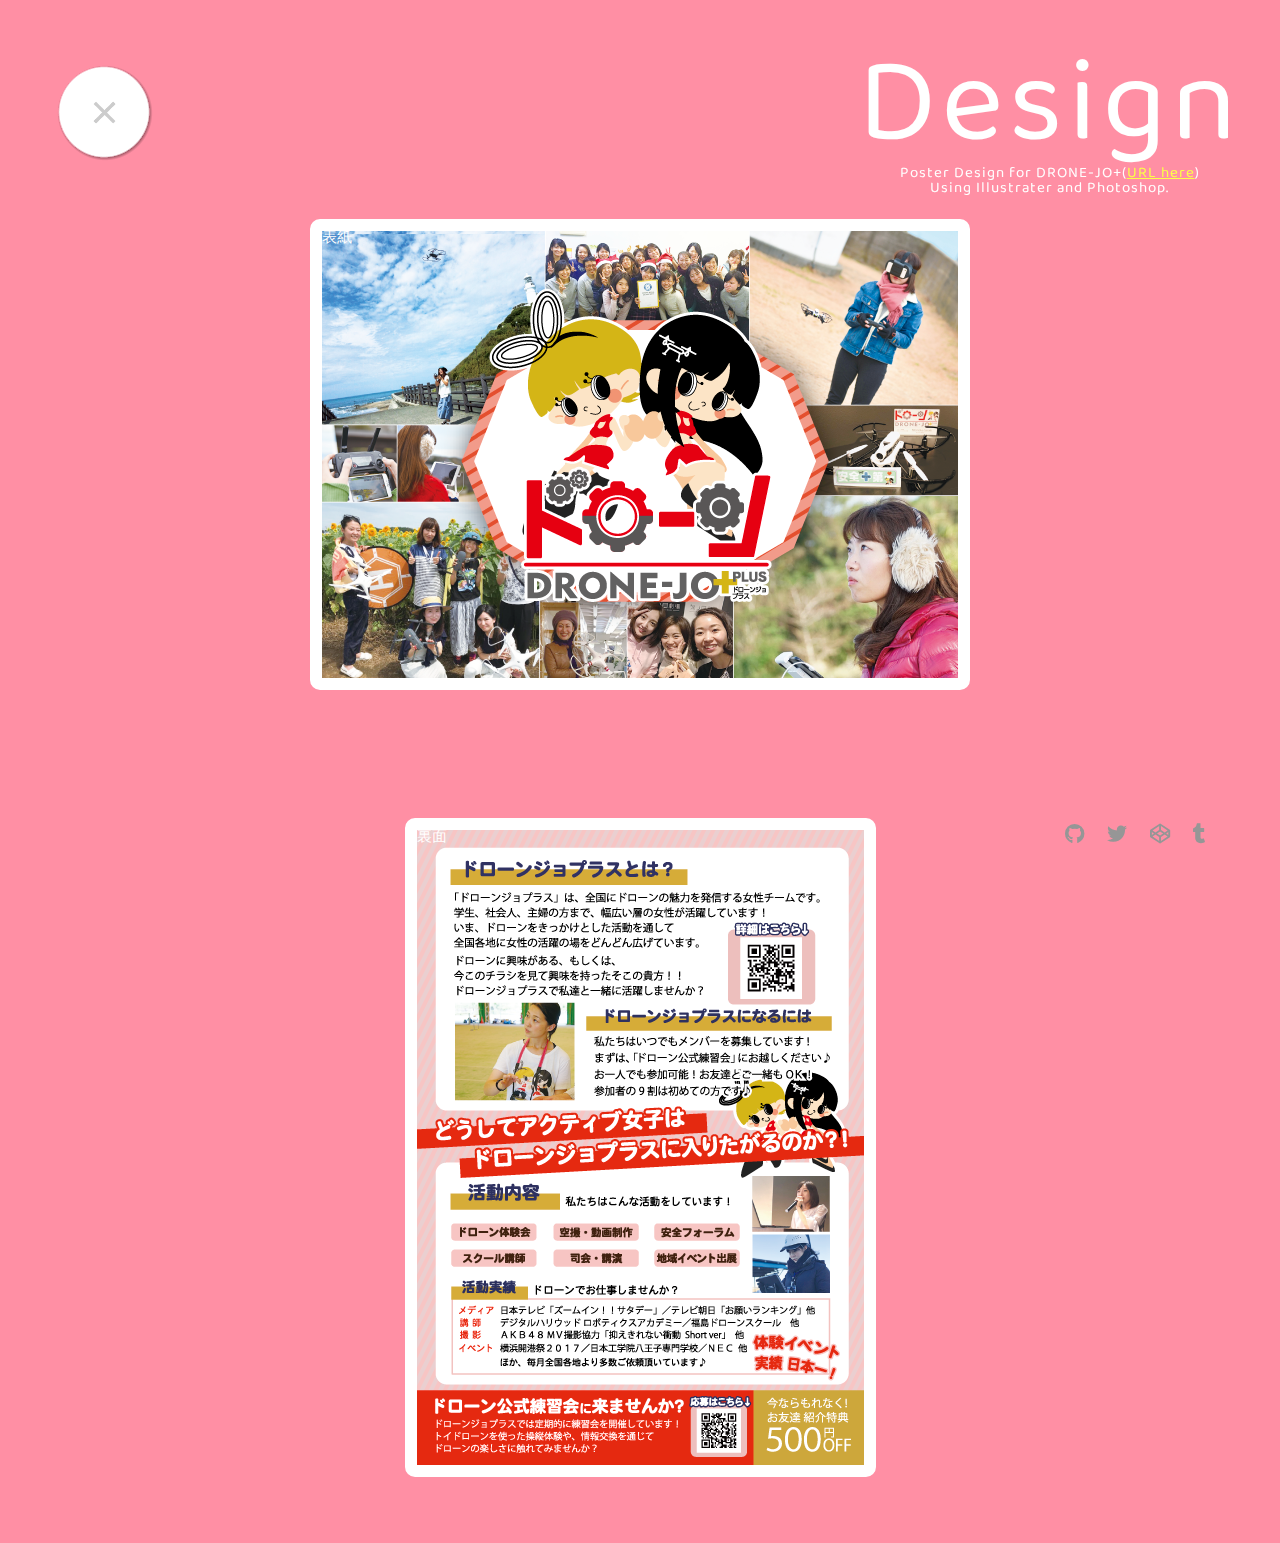
<file: works/works/works4/index.html>
<!DOCTYPE html>
<html lang="ja">
<head>
	<!--common-->
		<meta charset="UTF-8">
		<meta name="Description" content="ミズホのポートフォリオサイト。Portfolio by Mizuho who aims to be a interactive engineer">
		<meta name="viewport" content="width=device-width, user-scalable=no, initial-scale=1, maximum-scale=1">
		<title>Mizuho PORTFOLIO SITE</title>

		<!--css	-->
			<link href="https://use.fontawesome.com/releases/v5.0.6/css/all.css" rel="stylesheet">
			<link href="https://fonts.googleapis.com/css?family=Open+Sans|Baloo|Fredoka+One" rel="stylesheet">
			<link rel="stylesheet" href="../../../common/css/reset.css">
			<link rel="stylesheet" href="../../../common/css/desktop.css">
			<link rel="stylesheet" href="../../../common/css/modal.css">
			<link rel="stylesheet" href="https://use.fontawesome.com/releases/v5.0.6/css/all.css">

<!---JS--->
		<script type="text/javascript" src="https://cdnjs.cloudflare.com/ajax/libs/jquery/3.1.0/jquery.min.js"></script>

		<!--作品用------>
		<link href="mycss.css" type="text/css" rel="stylesheet"></link>
</head>

<body class=" worksworks fadein">

	<div class = "main">
		<!-- #menu-->
		<nav class="menu">
			<input type="checkbox" href="#" class="menu-open" name="menu-open" id="menu-open"/>
			<label class="menu-open-button" for="menu-open">
				<span class="hamburger hamburger-1 worksham"></span>
				<span class="hamburger hamburger-2 worksham"></span>
				<span class="hamburger hamburger-3 worksham"></span>
			</label>
		</nav>
	<script>
		$(function() {
				$('.menu-open').click(function() {
						location.href = "../../works.html";
				});
		});
	</script>


	<!-- #title-->
	<div class= "title-play-container title-worksworks" style="color:#fff; z-index:1;">
				<h1>Design</h1>
				<h2>Poster Design for DRONE-JO+(<a href="https://twitter.com/drone_girls?lang=ja">URL here</a>)<br>Using Illustrater and Photoshop.</h2>
	</div>
	<!-- #share-->
	<div class="prf-container-play prf-container" style="z-index:1;">
		<a target="_blank" href="http://" class="GitHub"><i class="fab fa-github"></i></a>
		<a target="_blank" href="http://" class="Twitter"><i class="fab fa-twitter"></i></a>
		<a target="_blank" href="http://" class="CodePen"><i class="fab fa-codepen"></i></a>
		<a target="_blank" href="http://" class="Tumblr"><i class="fab fa-tumblr"></i></a>
	</div>

			<ul>
				<li>表紙</li>
				<li>裏面</li>
			</ul>


		</div>

	<!-- filters / ハンバーガーメニューのsvgアニメーション設定-->
	<svg xmlns="http://www.w3.org/2000/svg" version="1.1">
	    <defs>
	      <filter id="shadowed-goo">
	          <feGaussianBlur in="SourceGraphic" result="blur" stdDeviation="10" />
	          <feColorMatrix in="blur" mode="matrix" values="1 0 0 0 0  0 1 0 0 0  0 0 1 0 0  0 0 0 18 -7" result="goo" />
	          <feGaussianBlur in="goo" stdDeviation="3" result="shadow" />
	          <feColorMatrix in="shadow" mode="matrix" values="0 0 0 0 0  0 0 0 0 0  0 0 0 0 0  0 0 0 1 -0.2" result="shadow" />
	          <feOffset in="shadow" dx="1" dy="1" result="shadow" />
	          <feComposite in2="shadow" in="goo" result="goo" />
	          <feComposite in2="goo" in="SourceGraphic" result="mix" />
	      </filter>
	      <filter id="goo">
	          <feGaussianBlur in="SourceGraphic" result="blur" stdDeviation="10" />
	          <feColorMatrix in="blur" mode="matrix" values="1 0 0 0 0  0 1 0 0 0  0 0 1 0 0  0 0 0 18 -7" result="goo" />
	          <feComposite in2="goo" in="SourceGraphic" result="mix" />
	      </filter>
	    </defs>
	</svg>


</body>
</html>
</file>
<file: common/css/desktop.css>
@charset "UTF-8";

*, *:before, *:after {
    box-sizing: inherit;
    margin: 0;
    padding: 0;
    border-collapse: inherit;
    top: 0;
    line-height: 1;
}
a {
  color: inherit;
}

html{
  font-size:15px;
}
/*-----body-------*/
/*-----ページ遷移が滑らかに行くよう白色に遷移するようアニメーション-------*/
body {
    position: relative;
    width: 100%;
    height: 100%;
    overflow: hidden;
    background-color:#fff;
    color:#fff;
}
body.desktop {
    /*background-color: #b0f6fc;*/
    animation: desktop 1.00s cubic-bezier(0.165, 0.84, 0.44, 1) forwards;
  }
body.play_page {
    /*background-color: #ffec84;*/
    background-color: #fff;
    animation: playpage 1.00s cubic-bezier(0.165, 0.84, 0.44, 1) forwards;
  }
body.works_page {
    background-color: #070777;
    animation: workspage 2.00s cubic-bezier(0.165, 0.84, 0.44, 1) forwards;
  }
body.desktop.fadeout {
      animation: desktopfade 1.00s cubic-bezier(0.165, 0.84, 0.44, 1) forwards;
  }
body.play_page.fadeout {
      animation: playpagefade 1.00s cubic-bezier(0.165, 0.84, 0.44, 1) forwards;
  }
body.works_page.fadeout {
      animation: workspagefade 0.30s cubic-bezier(0.165, 0.84, 0.44, 1) forwards;
  }
@keyframes desktop {
    0% {
    }
    100% {
    background-color: #b0f6fc;
    }
  }
@keyframes playpage {
    0% {
    background-color:#fff;
    }
    100% {
      background-color: #fff;
    }
  }
@keyframes workspage {
    0% {
    background-color:#fff;
    }
    100% {
    background-color: #070777;
    }
  }
@keyframes desktopfade {
    0% {
    background-color: #b0f6fc;
    }
    100% {
    background-color: #fff;
    }
  }
@keyframes playpagefade {
    0% {
    background-color: #ffec84;
    }
    100% {
    background-color: #fff;
    }
  }
@keyframes workspagefade {
    0% {
    background-color: #070777;
    }
    100% {
    background-color: #fff;
    }
  }
/*-----△ページアニメーションおしまい△-------*/

canvas{
  position:fixed;
  top:0; left:0; width:100vw; height:100%;
  z-index:-1;
  overflow:hidden;
}
#canvas{
top:0; left:0; width:100vw; height:100%;
overflow:hidden;
}
.works_page canvas{
  opacity:0.8;
}
/*▼▼▼▼▼▼▼▼▼▼▼▼▼▼▼▼▼▼▼▼▼▼▼▼▼▼▼▼▼▼▼▼▼▼▼▼▼▼▼▼▼▼▼▼▼▼▼▼▼▼▼▼▼▼▼▼▼▼▼▼▼▼▼▼▼▼▼▼▼▼▼▼▼▼▼▼▼▼▼▼▼▼▼▼*/
/*---------------------------common_item------------------------------*/
/*----------profile icon----------*/
.prf-container {
  text-align:center;
}
.prf-container a {
  display:inline-block;
  color: RGB(150,150,150);
  margin:10px 10px;
  font-size:20px;
  transition: color .3s ease-in-out;
}
.prf-container a:hover {
  color: #fff;
}
/*▼▼▼▼▼▼▼▼▼▼▼▼▼▼▼▼▼▼▼▼▼▼▼▼▼▼▼▼▼▼▼▼▼▼▼▼▼▼▼▼TOP▼▼▼▼▼▼▼▼▼▼▼▼▼▼▼▼▼▼▼▼▼▼▼▼▼▼▼▼▼▼▼▼▼▼▼▼▼▼▼▼▼▼▼▼*/
div.topmain{
  position:absolute;
  width:100vw;
  height:100%;
  top:0;
  left:0;
  display:flex;
  justify-content: center;
  align-items: center;
}
div.topcontainer{
  text-align:center;
  width: 100%;
  display:block;
  padding-top:10vh;
}
/*----------------SVG------------------*/
div.topcontainer svg{
  height:100%;
  width: 85vw;
  max-width:500px;
}
.random_anime {
    fill: none;
    stroke-dasharray: 3000;
    stroke-dashoffset: 3000;
    animation: DASH 4s ease-in 1s forwards;
    -webkit-animation: DASH 4s ease-in 1s forwards;
}
@keyframes DASH {
    0% {
        stroke-dashoffset: 3000;
        fill: rgba(255, 255, 255, 0);
    }
    50% {
        stroke-dashoffset: 2000;
        fill: rgba(255, 255, 255, 0.2);
    }
    70% {
        stroke-dashoffset: 1000;
        fill: rgba(255, 255, 255, 0.4);
        stroke:#fff;
    }
    100% {
        stroke-dashoffset: 0;
        fill: rgba(255, 255, 255, 1);
        stroke:#b0f6fc;
        stroke-width:1.3;
    }
}
/*----------------その他TOP------------------*/
div.title-container{
  position:relative;
  width: 100%;
  height:auto;
  display:inline-block;
}
div.title-container h1{
  font-size: 0px;
}
div.title-container h2{
  margin:10px auto 0 auto;
  font-size: 32px;
  letter-spacing: 2px;
  text-shadow:
      #b0f6fc 1.3px 1.3px 0, #b0f6fc -1.3px -1.3px 0,/*右下、左上*/
      #b0f6fc -1.3px 1.3px 0, #b0f6fc 1.3px -1.3px 0,/*右上、左下*/
      #b0f6fc 0px 1.3px 0, #b0f6fc  0 -1.3px 0,/*右、左*/
      #b0f6fc -1.3px 0 0, #b0f6fc 1.3px 0 0;/*上、下*/
}
div.title-container p{
  font-size: 20px;
  letter-spacing: 1px;
  text-shadow:
      #b0f6fc 1px 1px 0, #b0f6fc -1px -1px 0,/*右下、左上*/
      #b0f6fc -1px 1px 0, #b0f6fc 1px -1px 0,/*右上、左下*/
      #b0f6fc 0px 1px 0, #b0f6fc  0 -1px 0,/*右、左*/
      #b0f6fc -1px 0 0, #b0f6fc 1px 0 0;/*上、下*/
}
div.play-skip p{
  margin:30px auto 0 auto;
  color:#b0f6fc;
  font-size: 25px;
  letter-spacing: 1px;
  text-shadow:
      #fff 1px 1px 0, #fff -1px -1px 0,/*右下、左上*/
      #fff -1px 1px 0, #fff 1px -1px 0,/*右上、左下*/
      #fff 0px 1px 0, #fff  0 -1px 0,/*右、左*/
      #fff -1px 0 0, #fff 1px 0 0;/*上、下*/
  transition: color .3s ease-in-out;
}
div.play-skip p:hover {
  color: #fff;
  text-shadow:1px 1px 2px #b0f6fc;
}

/*---------タイトルのアニメーション-----------*/
.title-container, #prf-container-top, .playbutton,.play-skip {
  opacity: 0;
}

.title_anime{
  animation: example 1.0s ease 0.8s 1 forwards;
}
@keyframes example {
  100% {
    opacity: 1;
  }
}

/*----------play button----------*/
div.playbutton{
  width: 100%;
  position:relative;
  text-align: center;
}
div.playbutton a{
  display:inline-block;
  cursor: pointer;
  margin-top: 10vh;
  height: 50px;
  width: 160px;
  font-size: 35px;
  letter-spacing: 5px;
  line-height: 1.5;
  border: 2px solid #fff;
  border-radius: 18px;
  transition: all 0.4s ease-in-out;
  text-shadow:
      #b0f6fc 1.3px 1.3px 0, #b0f6fc -1.3px -1.3px 0,/*右下、左上*/
      #b0f6fc -1.3px 1.3px 0, #b0f6fc 1.3px -1.3px 0,/*右上、左下*/
      #b0f6fc 0px 1.3px 0, #b0f6fc  0 -1.3px 0,/*右、左*/
      #b0f6fc -1.3px 0 0, #b0f6fc 1.3px 0 0;/*上、下*/
}
div.playbutton a:hover{
  background-color:#fff;
  color:#b0f6fc;
  text-shadow:none;/*上、下*/
}
div.playbutton span {
  position: absolute;
  width: 24px;
  height: 24px;
  right: 0;
  left: 0;
  top:-2vh;
  margin:auto;
  border-left: 3px solid #fff;
  border-bottom: 3px solid #fff;
  transform: rotate(-45deg);
  animation: plybtn 1.5s infinite;
  box-sizing: border-box;
}
@keyframes plybtn {
  0% {
    transform: rotate(-45deg) translate(0, 0);
    opacity: 0;
  }
  50% {
    opacity: 1;
  }
  100% {
    transform: rotate(-45deg) translate(-20px, 20px);
    opacity: 0;
  }
}

/*▼▼▼▼▼▼▼▼▼▼▼▼▼▼▼▼▼▼▼▼▼▼▼▼▼▼▼▼▼▼▼▼▼▼▼▼▼▼▼▼PLAY▼▼▼▼▼▼▼▼▼▼▼▼▼▼▼▼▼▼▼▼▼▼▼▼▼▼▼▼▼▼▼▼▼▼▼▼▼▼▼▼▼▼▼▼*/
/*----------title-play-----------*/
div.title-play-container{
  position: fixed;
  display: block;
  top: 5%;
  right: 3%;
  text-align: center;
}

div.title-play-container h1 {
    font-size: 120px;
    letter-spacing: 5px;
    margin:0 auto 0 auto;
}
div.title-play-container h2 {
    margin-top: -15px;
    font-size: 15px;
    letter-spacing: 1px;
}
.prf-container-play {
  position: fixed;
  right:5%;
  bottom:5%;
  top:auto;
}
/*#soundonoff{
 display: flex;
  position:relative;
  right:-80%;
  justify-content: space-between;
}
.soundonoff{
  cursor: pointer;
  line-height: 30px;
  margin:auto 20px auto 20px;
  margin-top:200px;
  color:#000;
  font-size: 30px;
  z-index:200000;
  width:100px;
  height:50px;
}*/

/*▼▼▼▼▼▼▼▼▼▼▼▼▼▼▼▼▼▼▼▼▼▼▼▼▼▼▼▼▼▼▼▼▼▼▼▼▼▼▼▼▼-WORKS▼▼▼▼▼▼▼▼▼▼▼▼▼▼▼▼▼▼▼▼▼▼▼▼▼▼▼▼▼▼▼▼▼▼▼▼▼▼▼▼▼▼▼*/
#prf-container-works {
  position: fixed;
  right:5%;
  bottom:5%;
  top:auto;
}

header {
    position: fixed;
    display: block;
    top: 7%;
    z-index:50;
   transition: .3s;
   width: 100%;
}
header h1 {
    font-size: 110px;
    letter-spacing: 5px;
    /*margin-top:3%;*/
    margin-right:4%;
    text-align:right;
    transition: .3s;
}
@media screen and (max-width: 800px) {
  header h1 {
      font-size: calc( 70px + 5.0vw );
      letter-spacing: 0.1vw;
  }
}

.active {
  height: 80px;
}
.active h1 {
  font-size: 40px;
  letter-spacing: 5px;
}
nav .worksworks{
  position: absolute;
  top: 0;
  bottom: 0;
  left: 0;
  right: 0;
  z-index: 2000;
}

/*-----------------------------------*/
/*----------video-----------*/
div.caroussel{
  position: relative;
  transform: translateY(calc(100px + 3.0vh));
  /*margin-top:calc( 120px + 3.0vh );*/
  width: 100%;
  display: flex;
  justify-content: center;
  align-items: center;
  flex-direction: column;
}

@import url(https://fonts.googleapis.com/css?family=Open+Sans:400,800;);
figure.snip1516 {
  font-family: 'Open Sans', sans-serif;
  position: relative;
  overflow: hidden;
  margin: 8% 10%;
  /*min-width: 300px;*/
  max-width: 650px;
  /*width: 100%;*/
  text-align: center;
  font-size: 16px;
  /*background-color: #fff;*/
  color: #ffffff;
  background-size: 100% auto;
  background-repeat: no-repeat;
  background-position: 0 0;
}
/*---forsp--video切って背景画像しく--*/
figure.snip1516:first-child{
  background-image: url(../../works/img/works1.png);
}
figure.snip1516:nth-child(2){
  background-image: url(../../works/works/works4/img/yoko.png);
}
figure.snip1516:nth-child(3){
  background-image: url(../../works/img/works2.png);
}
figure.snip1516:nth-child(4){
  background-image: url(../../works/img/works3.png);
}
figure.snip1516:nth-child(5){
  background-image: url(../../works/img/works1.png);
}
figure.snip1516:nth-child(6){
  background-image: url(../../works/img/works1.png);
}

figure.snip1516 * {
  -webkit-box-sizing: border-box;
  box-sizing: border-box;
  -webkit-transition: all 0.45s ease;
  transition: all 0.45s ease;
}
figure.snip1516 video {
  display: none;
  vertical-align: top;
  left: 0;
  right: 0;
  opacity:0.7;
  max-width: 100%;
  backface-visibility: hidden;
}
/*----video for sp---*/
@media screen and (min-width: 801px) {
  figure.snip1516:nth-child(-n+6) {
      background-image: none;
      background-color: #fff;
  }
  figure.snip1516 video{
      display: block;
  }
}
@media screen and (max-width: 800px) {
  figure.snip1516{
    width: calc(18 * 5vw);
        height: calc(12.6 * 5vw);
  }
}
/*------*/
figure.snip1516 figcaption {
  position: absolute;
  top: 0;
  bottom: 0;
  left: 0;
  right: 0;
  z-index: 1;
  align-items: center;
  display: flex;
  flex-direction: column;
  justify-content: center;
  opacity: 0;
  line-height: 1em;
  -webkit-transform: translateY(-75%) rotate(360deg);
  transform: translateY(-75%) rotate(360deg);
}
figure.snip1516 figcaption:before {
  content: '';
  background-color: #ccc;
  position: absolute;
  height: 240px;
  width: 240px;
  border-radius: 50%;
  top: 50%;
  left: 50%;
  -webkit-transform: translate(-50%, -50%);
  transform: translate(-50%, -50%);
  z-index: -1;
}
figure.snip1516 h3 {
  text-transform: uppercase;
  font-size: 0.9em;
  font-weight: 400;
  margin: 0;
  letter-spacing: 1px;
}
figure.snip1516 h3 span {
  display: block;
  font-weight: 800;
}
figure.snip1516 a {
  position: absolute;
  top: 0;
  bottom: 0;
  left: 0;
  right: 0;
  z-index: 1;
}
figure.snip1516:hover > video,
figure.snip1516.hover > video {
  opacity: 0.3;
}
figure.snip1516:hover figcaption,
figure.snip1516.hover figcaption {
  -webkit-transform: translate(0px) rotate(0deg);
  transform: translate(0px) rotate(0deg);
  opacity: 1;
}
/*----for sp---*/
@media screen and (max-width: 800px) {
  figure.snip1516 figcaption {
    opacity: 1;
    -webkit-transform: translateY(0%) rotate(0deg);
    transform: translateY(0%) rotate(0deg);
  }
  figure.snip1516 figcaption:before {
    opacity:0;
  }

}

/*----------videoをスクロールしてふわっと表示-----------*/
.fuwat{
  transition: opacity 1.5s ease-out;
  animation-fill-mode:both;
  animation-duration:2.0s;
  animation-name: fuwatAnimeAnime;
}

.fuwatAnime {
 animation-fill-mode:both;
 animation-duration:1.0s;
 animation-name: fuwatAnime;
 visibility: visible !important;
}
@keyframes fuwatAnime {
 0% { opacity: 0;  transform: translateY(-20px); }
 100% { opacity: 1;  transform: translateY(0); }
}

@keyframes fuwatAnimeAnime {
 0% { opacity: 1;}
 100% { opacity: 0;}
}

/*-----------各workspageの使用------------*/
div.title-worksworks{
  color:RGB(150,150,150);
}
@media screen and (max-width: 800px) {
  div.title-worksworks h1 {
      font-size: calc( 70px + 5.0vw );
      letter-spacing: 0.1vw;
  }
  div.title-worksworks h2 {
      font-size: calc( 10px + 1.0vw );
      letter-spacing: 0.1vw;
  }
}
</file>
<file: common/css/modal.css>
/*=====================ハンバーガーメニュー===========================*/
.menu {
  -webkit-filter: url("#shadowed-goo");
          filter: url("#shadowed-goo");
}
/*全部のwrap*/
.menu {
  position: fixed;
  width: 150px;
  /*height: 650px;*/
  font-size: 20px;
  text-align: left;
  z-index: 200;
  top: 8%;
  left: 5%;
}
/*ハンバーガーメニュー */
.menu-item, .menu-open-button {
  position: absolute;
  background: #fff;
  color: #ccc;
  border-radius: 100%;
  width: 80px;
  height: 80px;
  text-align: center;
  line-height: 80px;
  -webkit-transform: translate3d(0, 0, 0);
          transform: translate3d(0, 0, 0);
  transition: -webkit-transform ease-out 200ms;
  transition: transform ease-out 200ms;
  transition: transform ease-out 200ms, -webkit-transform ease-out 200ms;
}

/*ハンバーガーメニューオープンの要素　非表示*/
.menu-open {
  display: none;
}

/*ハンバーガーメニュー の３本線のwrap*/
.hamburger {
  width: 25px;
  height: 3px;
  background: #ccc;
  display: block;
  position: absolute;
  top: 50%;
  left: 50%;
  margin-left: -12.5px;
  margin-top: -1.5px;
  transition: -webkit-transform 200ms;
  transition: transform 200ms;
  transition: transform 200ms, -webkit-transform 200ms;
}
/*ハンバーガーメニューの3本の線*/
.hamburger-1 {
  -webkit-transform: translate3d(0, -8px, 0);
          transform: translate3d(0, -8px, 0);
}

.hamburger-2 {
  -webkit-transform: translate3d(0, 0, 0);
          transform: translate3d(0, 0, 0);
}

.hamburger-3 {
  -webkit-transform: translate3d(0, 8px, 0);
          transform: translate3d(0, 8px, 0);
}
/*ハンバーガーメニュー 3本線のアニメーション*/
.menu-open:checked + .menu-open-button .hamburger-1 {
  -webkit-transform: translate3d(0, 0, 0) rotate(45deg);
          transform: translate3d(0, 0, 0) rotate(45deg);
}
.menu-open:checked + .menu-open-button .hamburger-2 {
  -webkit-transform: translate3d(0, 0, 0) scale(0.1, 1);
          transform: translate3d(0, 0, 0) scale(0.1, 1);
}
.menu-open:checked + .menu-open-button .hamburger-3 {
  -webkit-transform: translate3d(0, 0, 0) rotate(-45deg);
          transform: translate3d(0, 0, 0) rotate(-45deg);
}

/*各メニュー ホバー時*/
.menu-item {
  color: #ccc;
  text-decoration: none;
  cursor: pointer;
  transition: all .3s ease-in-out;
}

.menu-item:hover {
  color: #666060;
  transition: all .3s ease-in-out;
}

/*各メニュー のアニメーション*/
.menu-item:nth-child(3) {
  transition-duration: 180ms;
}
.menu-item:nth-child(4) {
  transition-duration: 180ms;
}
.menu-item:nth-child(5) {
  transition-duration: 180ms;
}
.menu-item:nth-child(6) {
  transition-duration: 180ms;
}
/*メニューボタンのアニメーション*/
.menu-open-button {
  z-index: 2;
  transition-timing-function: cubic-bezier(0.175, 0.885, 0.32, 1.275);
  transition-duration: 400ms;
  -webkit-transform: scale(1.1, 1.1) translate3d(0, 0, 0);
          transform: scale(1.1, 1.1) translate3d(0, 0, 0);
  cursor: pointer;
}
/*メニューボタンがホバーしたとき*/
.menu-open-button:hover {
  -webkit-transform: scale(1.2, 1.2) translate3d(0, 0, 0);
          transform: scale(1.2, 1.2) translate3d(0, 0, 0);
}
/*メニューオープンボタンのアニメーション*/
.menu-open:checked + .menu-open-button {
  transition-timing-function: linear;
  transition-duration: 200ms;
  -webkit-transform: scale(0.8, 0.8) translate3d(0, 0, 0);
          transform: scale(0.8, 0.8) translate3d(0, 0, 0);
}
/*メニューアイテムのアニメーション*/
.menu-open:checked ~ .menu-item {
  transition-timing-function: cubic-bezier(0.165, 0.84, 0.44, 1);
}
.menu-open:checked ~ .menu-item:nth-child(3) {
  transition-duration: 170ms;
  -webkit-transform: translate3d(0, 80px, 0);
          transform: translate3d(0, 80px, 0);
}
.menu-open:checked ~ .menu-item:nth-child(4) {
  transition-duration: 250ms;
  -webkit-transform: translate3d(0, 160px, 0);
          transform: translate3d(0, 160px, 0);
}
.menu-open:checked ~ .menu-item:nth-child(5) {
  transition-duration: 330ms;
  -webkit-transform: translate3d(0, 240px, 0);
          transform: translate3d(0, 240px, 0);
}
.menu-open:checked ~ .menu-item:nth-child(6) {
  transition-duration: 410ms;
  -webkit-transform: translate3d(0, 320px, 0);
          transform: translate3d(0, 320px, 0);
}

/*ホバー時の文字のアニメーション*/
.s-balloon {
position: absolute;
left: 110%;
margin-top:80%;
display: none;
opacity: 0;
padding: 5px;
color: #fff;
animation-duration: 0.3s;
animation-name: show-balloon;
transition: transform all 0.5s ease-out;
font-family: 'Baloo', cursive;
font-size: 20px;
text-shadow: 0px 0.05px 0px #ccc;
}
/*.menu-open:checked .menu-item .s-balloon */
.menu-item:hover .s-balloon {
display: inline-block;
opacity: 1;
top: -40px;
}

@keyframes show-balloon {
0% {
  display: none;
  opacity: 0;
  top: -30px;
}
1% {
  display: inline-block;
  opacity: 0;
  top: -30px;
}
100% {
  display: inline-block;
  opacity: 1;
  top: -40px;
}
}

/*-----------------ハンバーガーメニューのSP対応----------------- */
/*@media screen and (max-width: 800px) {*/
.sp-balloon {
display: inline-block;
opacity: 1;
}
/*.menu-open:checked .menu-item .s-balloon */

/*}*/
@media screen and (max-width: 800px) {
  .menu-item {
    color: #666060;
  }
  .s-balloon {
  position: absolute;
  left: 110%;
  margin-top:80%;
  top:-40px;
  display: inline-block;
  opacity: 1;
  padding: 5px;
  color: #fff;
  font-family: 'Baloo', cursive;
  font-size: 20px;
  /*text-shadow: 0px 0.05px 0px #ccc;*/
  text-shadow:
      #666060 1px 1px 0, #666060 -1px -1px 0,/*右下、左上*/
      #666060 -1px 1px 0, #666060 1px -1px 0,/*右上、左下*/
      #666060 0px 1px 0, #666060  0-1px 0,/*右、左*/
      #666060 -1px 0 0, #666060 1px 0 0;/*上、下*/
  }
}
@media screen and (max-width: 480px) {

  .menu {
    /*transform: scale(0.8);*/
    top: auto;
    left: 0;
    bottom: 0;
    /*position: fixed;
    left: 10%;

    width: 150px;
    height: 650px;
    font-size: 20px;
    text-align: left;
    z-index: 200;*/
  }
  /*ハンバーガーメニュー */
  .menu-item, .menu-open-button {
    top: auto;
    bottom:0;
    /*position: absolute;
    background: #fff;
    color: #ccc;
    border-radius: 100%;
    width: 60px;
    height: 60px;
    top: auto;

    margin-left: -10%;
    text-align: center;
    line-height: 80px;
    -webkit-transform: translate3d(0, 0, 0);
            transform: translate3d(0, 0, 0);
    transition: -webkit-transform ease-out 200ms;
    transition: transform ease-out 200ms;
    transition: transform ease-out 200ms, -webkit-transform ease-out 200ms;*/
  }
  .menu-open:checked ~ .menu-item:nth-child(3) {
    transition-duration: 170ms;
    -webkit-transform: translate3d(0, -80px, 0);
            transform: translate3d(0, -80px, 0);
  }
  .menu-open:checked ~ .menu-item:nth-child(4) {
    transition-duration: 250ms;
    -webkit-transform: translate3d(0, -160px, 0);
            transform: translate3d(0, -160px, 0);
  }
  .menu-open:checked ~ .menu-item:nth-child(5) {
    transition-duration: 330ms;
    -webkit-transform: translate3d(0, -240px, 0);
            transform: translate3d(0, -240px, 0);
  }
  .menu-open:checked ~ .menu-item:nth-child(6) {
    transition-duration: 410ms;
    -webkit-transform: translate3d(0, -320px, 0);
            transform: translate3d(0, -320px, 0);
  }
}

/*==========================モーダル===========================*/

html.modal-active, body.modal-active {
  overflow: hidden;
}

#modal-container {
  position: fixed;
  height: 100%;
  width: 100%;
  top: 0;
  left: 0;
  transform: scale(0);
}

/*モーダルの初期設定*/
#modal-container.open {
  z-index: 201;
  transform: scale(1);
}
#modal-container.open.close{
	z-index: auto;
}
#modal-container.four .modal-background {
  background: rgba(0, 0, 0, 0.2);
}
#modal-container.open .modal-background .modal {
  animation: blowUpModal 0.5s cubic-bezier(0.165, 0.84, 0.44, 1) forwards;
}
/*閉じる時のアニメーション*/
#modal-container.open.close .modal-background .modal {
  animation: blowUpModalTwo 0.5s cubic-bezier(0.165, 0.84, 0.44, 1) forwards;
}
#modal-container.open.close .modal-background {
  animation: blowUpModalTwo 0.5s cubic-bezier(0.165, 0.84, 0.44, 1) forwards;
}

/*モーダルの初期設定*/
#modal-container .modal-background {
  display: flex;
  background: rgba(0, 0, 0, 0.6);
  text-align: center;
  width: 100%;
  height: 100%;
  justify-content: center;
  align-items: center;
}
#modal-container .modal-background .modal {
  background: transparent;
  font-weight: 300;
  height:100%;
  width:100%;
  position: relative;
  display:flex;
  justify-content: center;
  align-items: center;
}

#modal-container .modal-background .modal>.modal-svg {
  transform: scale(1.9,1.6);
}
#modal-container .modal-background .modal .aboutme{
  text-align: center;
  position: absolute;
  top:39%;
  color: #989898;
}
#modal-container .modal-background .modal h2 {
    font-size: 40px;
    line-height: 25px;
}
#modal-container .modal-background .modal p {
  font-size: 23px;
  line-height: 30px;
}

/*モーダルのアニメーション*/
@keyframes blowUpModal {
  0% {
    transform: scale(0);
  }
  100% {
    transform: scale(1);
  }
}
@keyframes blowUpModalTwo {
  0% {
    transform: scale(1);
    opacity: 1;
  }
  100% {
    /*transform: scale(0);*/
    opacity: 0;
  }
}


/*-----------作品ページの閉じるボタン----------------*/
.hamburger-1.worksham {transform: translate3d(0, 0, 0) rotate(45deg);}
.hamburger-2.worksham {transform: translate3d(0, 0, 0) rotate(-45deg);}
.hamburger-3.worksham {transform: translate3d(0, 0, 0) rotate(-45deg);}
</file>
<file: works/works/works4/mycss.css>
html,
body {
  height: 100%;
}

body {
  background:#ff002f70;
  line-height: 1.3;
  margin: 0;
  padding: 0;
  overflow:scroll;
}
div.title-play-container h2 {
    margin-top: 0.2%;
  }

a{
  color:#fbff49;
  text-decoration: underline;
}
ul {
  transform: translateY(calc(110px + 5vh));
  display: flex;
  list-style: none;
   flex-wrap: wrap; /* 折り返し */
   justify-content: space-evenly;
}

li {
  margin: 5vw;
 /* padding: 20px;*/
  border-radius: 10px;
  border:solid 1vw #fff;
  line-hight: 1;
  color: #fff;
  background: #fff;
  background-repeat:no-repeat;
  background-size:100% auto;
  background-position: 0 0;
}

/*li img{
max-width:400px;
width:100%;
height:100%;}*/

li:first-child {
  background-image: url(img/yoko.png);
  width:636px;
  height:447px;
}
li:nth-child(2) {
  background-image: url(img/tate.png);
  width:447px;
  height:635px;
}

@media(max-width: 800px){
	html{
	font-size:5vw;
	}

	li:first-child {
	min-width:200px;
  width: 15rem;
  height: 10.5rem;
	}
	li:nth-child(2) {
	min-width:200px;
  width: 15rem;
  height: 21.3rem;
	}
}

/*li p {
  margin: 0;
  padding: 0;
}*/
</file>
